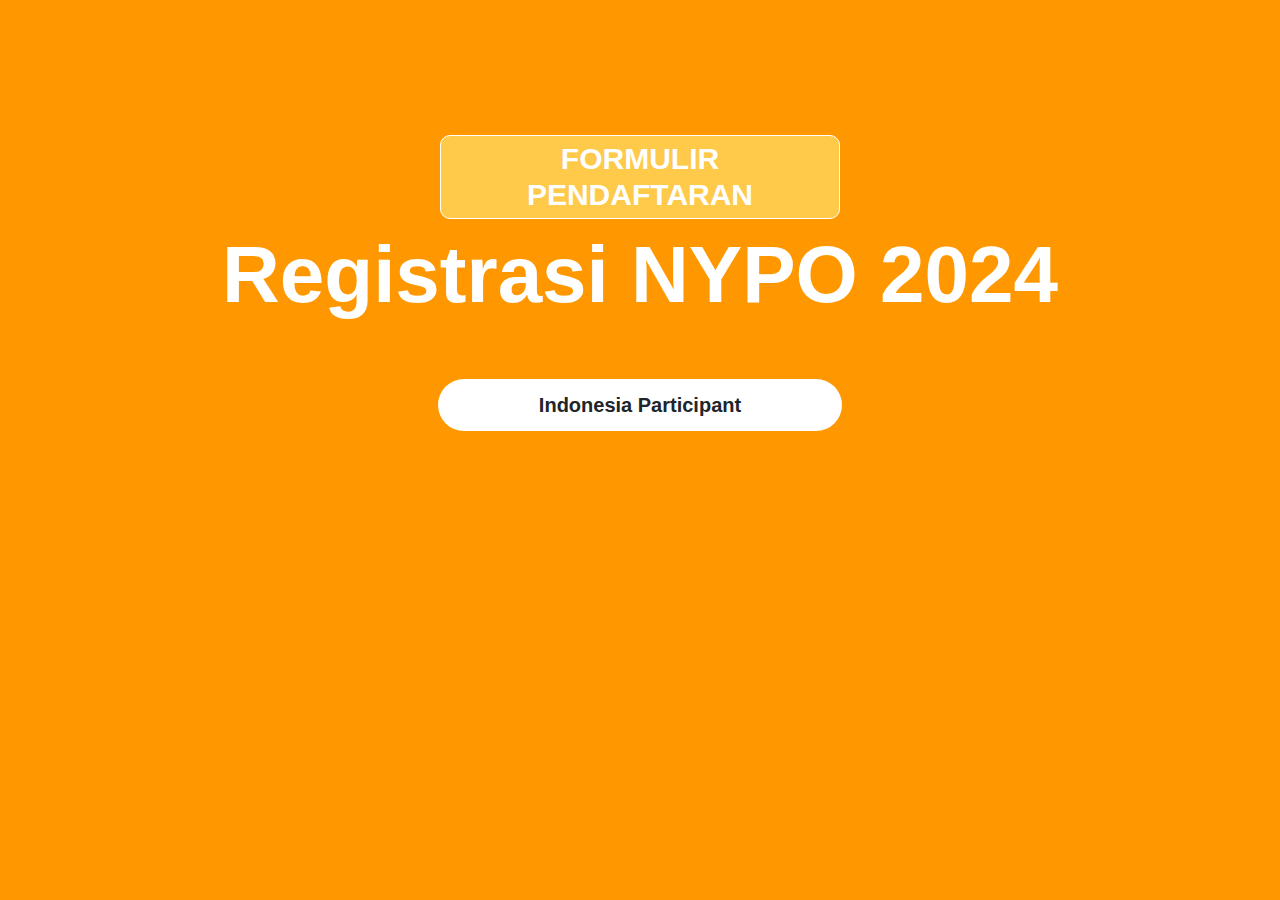
<file: index.html>
<!DOCTYPE html>
<html lang="en">
  <head>
    <meta charset="UTF-8" />
    <meta name="viewport" content="width=device-width, initial-scale=1.0" />
    <title>REGISTRATION FORM</title>
    <link rel="shortcut icon" href="./rr.png" type="image/x-icon">
    <link
      href="https://cdn.jsdelivr.net/npm/bootstrap@5.0.1/dist/css/bootstrap.min.css"
      rel="stylesheet"
    />
    <link rel="stylesheet" href="styles.css" />
  </head>
  <body>
    <div class="wrapper">
      <!-- <img src="images/slider/home4/slide4.JPG" alt=""> -->
      <div class="text-center">
        <h2 class="mx-auto">FORMULIR PENDAFTARAN</h2>
        <h1 class="mx-auto">Registrasi NYPO 2024</h1>
        <!-- <h3 class="mx-auto">Chose Categories Participant for Registration</h3> -->
      </div>
    </div>

    <div class="link-web mx-auto text-center">
      <a href="Indonesian-Participant.html" class="btn btn--primary text-center mt-5"
        >Indonesia Participant <i class="&nbsp; fa-solid fa-earth-americas"></i
      ></a>
      <!-- <a href="International-Participant.html" class="btn btn--accent text-center mt-5"
        >International Participant <i class="&nbsp; fa-solid fa-earth-americas"></i
      ></a> -->
    </div>
  </body>
</html>
</file>
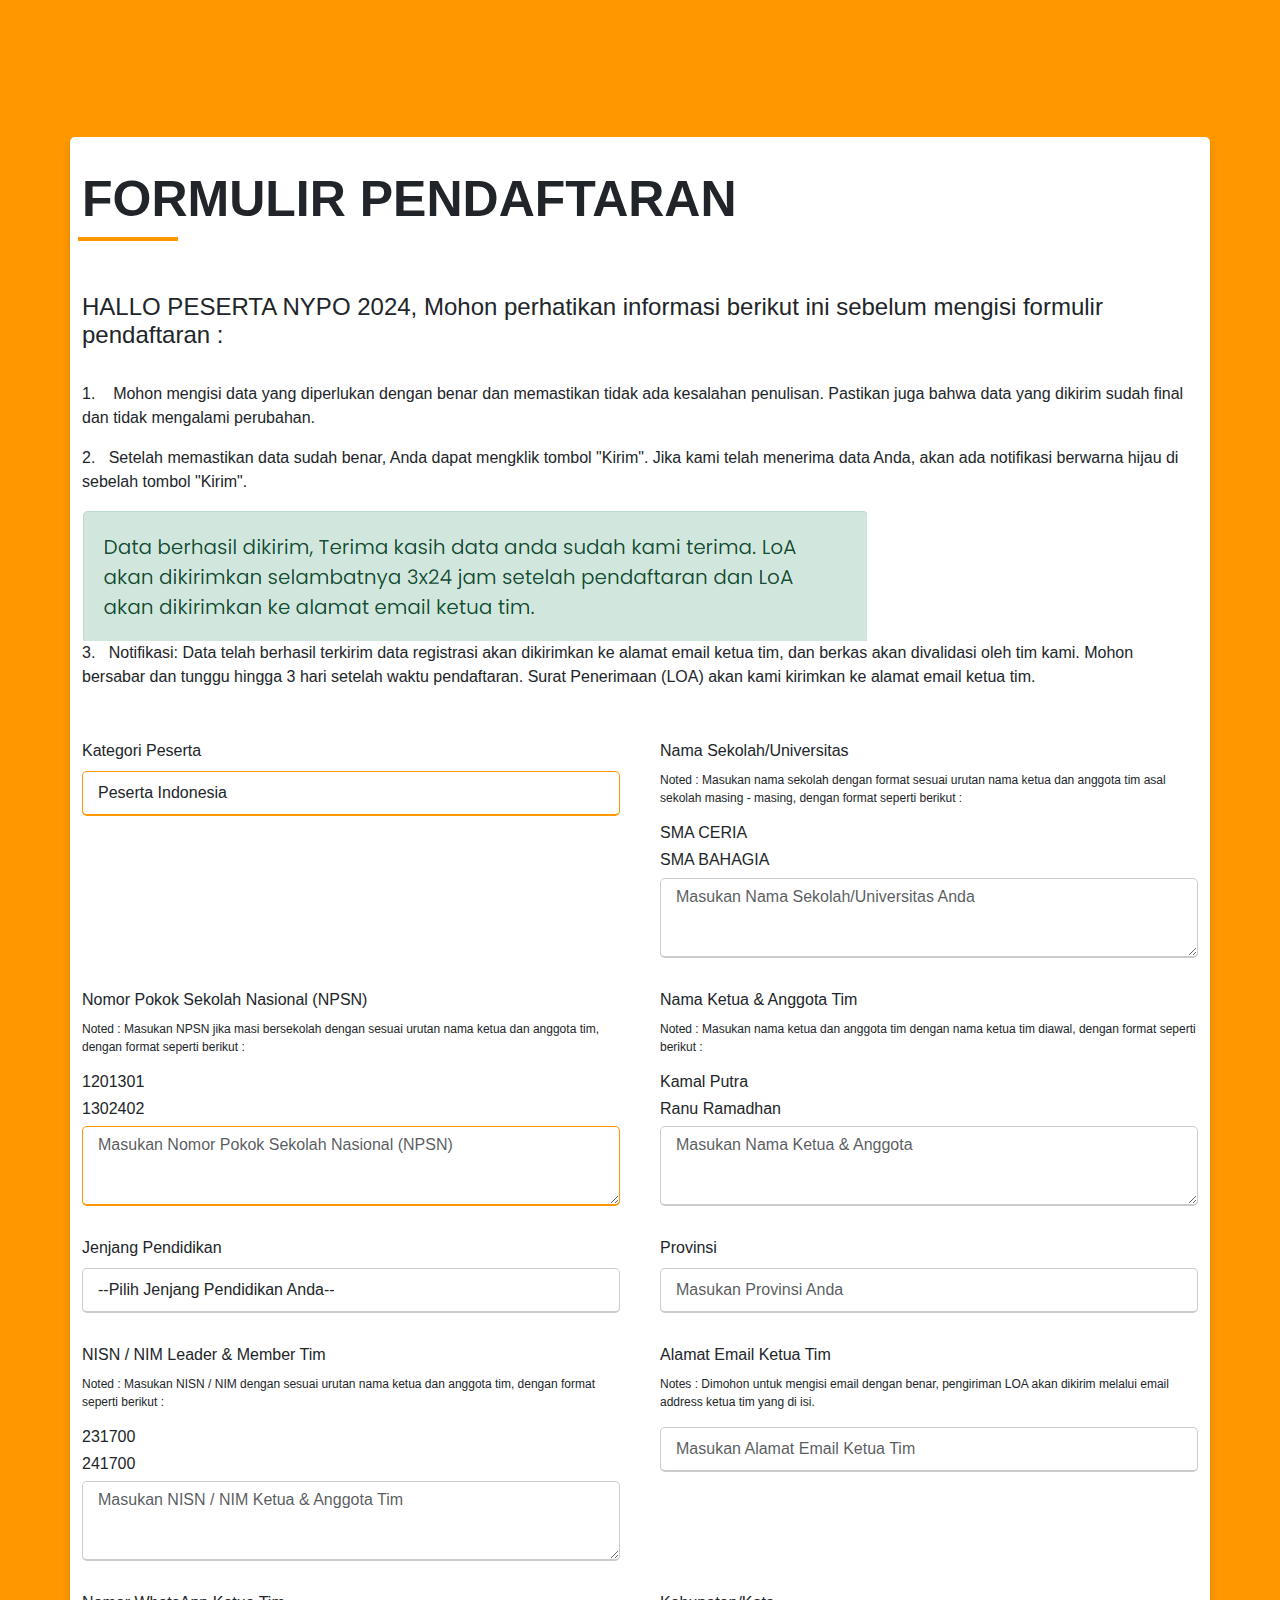
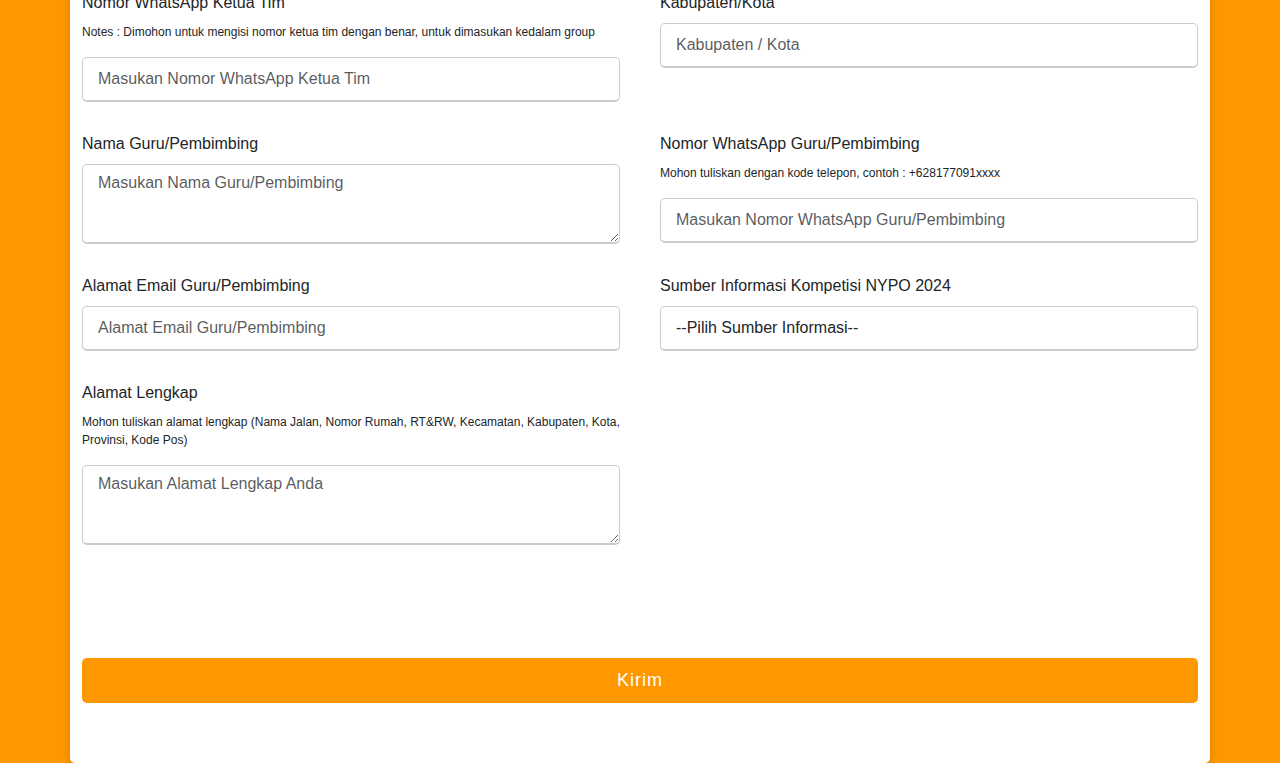
<file: Indonesian-Participant.html>
<!DOCTYPE html>
<html lang="en" dir="ltr">
  <head>
    <meta charset="UTF-8" />
    <title>REGISTRASI</title>
    <link rel="stylesheet" href="stylesss.css" />
    <link rel="shortcut icon" href="./rr.png" type="image/x-icon">
    <link
      href="https://cdn.jsdelivr.net/npm/bootstrap@5.0.1/dist/css/bootstrap.min.css"
      rel="stylesheet"
    />
    <link
      rel="stylesheet"
      href="https://unicons.iconscout.com/release/v4.0.0/css/line.css"
    />
    <meta
      name="viewport"
      content="width=device-width, initial-scale=1.0"
    />


    <!-- <script type="text/javascript"
    src="https://cdn.jsdelivr.net/npm/@emailjs/browser@3/dist/email.min.js">
    </script>
    <script type="text/javascript">
    (function(){
    emailjs.init("EbVpfytHZQMSNOqhK");
    })();
    </script> -->
  </head>

  
  <body>
    <div class="container">
      <div class="content">
        <div class="sub">FORMULIR PENDAFTARAN</div>
        <h1 class="garis-bawah"></h1>
        <br><br>
        <h4>HALLO PESERTA NYPO 2024, Mohon perhatikan informasi berikut ini sebelum mengisi formulir pendaftaran :</h4>
        <br>
        <p>1.&nbsp; &nbsp; Mohon mengisi data yang diperlukan dengan benar dan memastikan tidak ada kesalahan penulisan. Pastikan juga bahwa data yang dikirim sudah final dan tidak mengalami perubahan.</p>
        <p>2.&nbsp; &nbsp;Setelah memastikan data sudah benar, Anda dapat mengklik tombol "Kirim". Jika kami telah menerima data Anda, akan ada notifikasi berwarna hijau di sebelah tombol "Kirim". </p>
        <img class="con" src="../../indo.png" alt="">
        <p>3.&nbsp; &nbsp;Notifikasi:
          Data telah berhasil terkirim data registrasi akan dikirimkan ke alamat email ketua tim,  dan berkas akan divalidasi oleh tim kami. 
          Mohon bersabar dan tunggu hingga 3 hari setelah waktu pendaftaran. Surat Penerimaan (LOA) akan kami kirimkan ke alamat email ketua tim. </p>
        <form name="#">
          
          <div class="user-details">
            <div class="input-box">
              
              <label for="KATEGORI_PESERTA" class="form-label"
                >Kategori Peserta</label
              >
              <select
                type="text"
                id="KATEGORI_PESERTA"
                name="KATEGORI_PESERTA"
                class="form-control"
                placeholder="Choose Categories Participant"
                value=""
                required
              >
                <!-- <option value="" >--Choose Categories Participant--</option> -->
                <option value="Indonesia Participant">Peserta Indonesia</option>
              </select>
              </select>
            </div>
            <!-- <div class="input-box">
              <label for="CATEGORY_COMPETITION" class="form-label"
                >Kategori Kompetisi
              </label>
              <select
                type="text"
                id="CATEGORY_COMPETITION"
                name="CATEGORY_COMPETITION"
                class="form-control"
                placeholder="Choose Category Competition "
                required
              >
                <option value="">
                  --Pilih Kategori Kompetisi--
                </option>
                <option value="Online Competition">
                  Kompetisi Online
                </option>
                <option value="Offline Competition">
                  Kompetisi Offline
                </option>
                <option value="Offline Competition">
                  Offline Kompetisi + Excursion
                </option>
                <option value="Offline Competition">
                  Offline Kompetisi + Full Package
                </option>
              </select>
            </div> -->

            <div class="input-box">
              <label for="NAMA_SEKOLAH" class="form-label"
                >Nama Sekolah/Universitas</label
              >
              <p>Noted : Masukan nama sekolah dengan format sesuai urutan nama ketua dan anggota tim asal sekolah masing - masing, dengan format seperti berikut :</p>
              <h6>SMA CERIA</h6>
              <h6>SMA BAHAGIA</h6>
              <textarea
                type="text"
                id="NAMA_SEKOLAH"
                name="NAMA_SEKOLAH"
                class="form-control"
                placeholder="Masukan Nama Sekolah/Universitas Anda"
                required
              ></textarea>
            </div>

            <div class="input-box">
              <label for="NPSN" class="form-label"
                >Nomor Pokok Sekolah Nasional (NPSN)</label
              >
              <p>Noted : Masukan NPSN jika masi bersekolah dengan sesuai urutan nama ketua dan anggota tim, dengan format seperti berikut :</p>
              <h6>1201301</h6>
              <h6>1302402</h6>
              <textarea
                type="number"
                id="NPSN"
                name="NPSN"
                class="form-control"
                placeholder="Masukan Nomor Pokok Sekolah Nasional (NPSN)"
              ></textarea>
            </div>

            <div class="input-box">
              
              <label for="NAMA_LENGKAP" class="form-label"
                >Nama Ketua & Anggota Tim
                </label
              >
              <p>Noted : Masukan nama ketua dan anggota tim dengan nama ketua tim diawal, dengan format seperti berikut :</p>
              <h6>Kamal Putra</h6>
              <h6>Ranu Ramadhan</h6>
              <!-- <img class="gam" src="../../aa.PNG" > -->
              <textarea
                type="text"
                id="NAMA_LENGKAP"
                name="NAMA_LENGKAP"
                class="form-control"
                placeholder="Masukan Nama Ketua & Anggota"
                required
              ></textarea>
            </div>

            <div class="input-box">
              <label for="JENJANG_PENDIDIKAN" class="form-label">Jenjang Pendidikan </label>
              <select
                type="text"
                id="JENJANG_PENDIDIKAN"
                name="JENJANG_PENDIDIKAN"
                class="form-control"
                placeholder="Choose Grade"
                required
              >
                <option value="">--Pilih Jenjang Pendidikan Anda--</option>
                <option value="Sekolah Menengah Atas">
                  Sekolah Menengah Atas
                </option>
                <option value="Universitas">Universitas</option>
              </select>
            </div>

            <div class="input-box">
              <label for="PROVINSI" class="form-label"
                >Provinsi</label
              >
              <input
                type="text"
                id="PROVINSI"
                name="PROVINSI"
                class="form-control"
                placeholder="Masukan Provinsi Anda"
                required
              />
            </div>

            <div class="input-box">
              <label for="NISN_NIM" class="form-label"
                >NISN / NIM Leader & Member Tim
              </label>
              <p>Noted : Masukan NISN / NIM dengan sesuai urutan nama ketua dan anggota tim, dengan format seperti berikut :</p>
              <h6>231700</h6>
              <h6>241700</h6>
              <textarea
                type="text"
                id="NISN_NIM"
                name="NISN_NIM"
                class="form-control"
                placeholder="Masukan NISN / NIM Ketua & Anggota Tim"
                required
              ></textarea>
            </div>

            <div class="input-box">
              <label for="EMAIL_KETUA" class="form-label"
                >Alamat Email Ketua Tim</label
              >
              <p>
                Notes : Dimohon untuk mengisi email dengan benar, pengiriman LOA akan dikirim melalui email address ketua tim yang di isi.
              </p>
              <input
                type="email"
                id="EMAIL_KETUA"
                name="EMAIL_KETUA"
                class="form-control"
                placeholder="Masukan Alamat Email Ketua Tim"
                required
              />
            </div>

            <div class="input-box">
              <label for="WHATSAPP_KETUA" class="form-label"
                >Nomor WhatsApp Ketua Tim</label
              >
              <!-- <p>
                Please write with phone code, example : +6281770914129
              </p> -->
              <p>
                Notes : Dimohon untuk mengisi nomor ketua tim dengan benar, untuk dimasukan kedalam group
              </p>
            <input
                type="number"
                id="WHATSAPP_KETUA"
                name="WHATSAPP_KETUA"
                class="form-control"
                placeholder="Masukan Nomor WhatsApp Ketua Tim"
                required
              />
            </div>

            <div class="input-box">
              <label for="KABUPATEN/KOTA" class="form-label"
                >Kabupaten/Kota</label
              >
              <input
                type="text"
                id="KABUPATEN/KOTA"
                name="KABUPATEN/KOTA"
                class="form-control"
                placeholder="Kabupaten / Kota"
                required
              />
            </div>

            <div class="input-box">
              <label for="NAMA_PEMBIMBING" class="form-label"
                >Nama Guru/Pembimbing</label
              >
              <textarea
                type="text"
                id="NAMA_PEMBIMBING"
                name="NAMA_PEMBIMBING"
                class="form-control"
                placeholder="Masukan Nama Guru/Pembimbing"
                required
              ></textarea>
            </div>

            <div class="input-box">
              <label
                for="WHATSAPP_PEMBIMBING"
                class="form-label"
                >Nomor WhatsApp Guru/Pembimbing</label
              >
              <p>
                Mohon tuliskan dengan kode telepon, contoh : +628177091xxxx
              </p>
              <input
                type="number"
                id="WHATSAPP_PEMBIMBING"
                name="WHATSAPP_PEMBIMBING"
                class="form-control"
                placeholder="Masukan Nomor WhatsApp Guru/Pembimbing"
                required
              />
            </div>

            <div class="input-box">
              <label for="EMAIL_PEMBIMBING" class="form-label"
                >Alamat Email Guru/Pembimbing</label
              >
              <input
                type="email"
                id="EMAIL_PEMBIMBING"
                name="EMAIL_PEMBIMBING"
                class="form-control"
                placeholder="Alamat Email Guru/Pembimbing"
                required
              />
            </div>

            <div class="input-box">
              <label for="INFORMATION_RESOURCES" class="form-label"
                >Sumber Informasi Kompetisi NYPO 2024</label
              >
              <!-- <p>
                Tuliskan nama yang memberikan sumber atau dapat menulis
                sumber lain (Ex: Instagram, Pendaftaran Gratis acara
                acara sebelumnya, Kunjungan Sekolah Golden Ticket, dll)
              </p> -->
              <select
                type="text"
                id="SUMBER_INFORMASI"
                name="SUMBER_INFORMASI"
                class="form-control"
                placeholder="--Choose Information Resources-- "
                required
              >
                <option value="">
                  --Pilih Sumber Informasi--
                </option>
                <option value="IYSA Instagram">IYSA Instagram</option>
                <option value="NYPO Instagram">
                  NYPO Instagram
                </option>
                <option value="Pembimbing/Sekolah">
                  Pembimbing/Sekolah
                </option>
                <option value="IYSA FaceBook">IYSA FaceBook</option>
                <option value="IYSA Linkedin">IYSA Linkedin</option>
                <option value="IYSA Website">IYSA Website</option>
                <option value="NYPO Website">NYPO Website</option>
                <option value="IYSA Email">IYSA Email</option>
                <option value="NYPO Email">NYPO Email</option>
                <option value="Acara Sebelumnya">Acara Sebelumnya</option>
                <option value="Lainnya">Lainnya</option>
              </select>
            </div>

            

            <div class="input-box">
              <label for="ALAMAT" class="form-label"
                >Alamat Lengkap</label
              >
              <p>
                Mohon tuliskan alamat lengkap (Nama Jalan,
                Nomor Rumah, RT&RW, Kecamatan, Kabupaten, Kota,
                Provinsi, Kode Pos)
              </p>
              <textarea
                type="text"
                id="ALAMAT"
                name="ALAMAT"
                class="form-control"
                placeholder="Masukan Alamat Lengkap Anda"
                required
              ></textarea>
              <div class="mt-5" id="form_alerts"></div>
            </div>

          </div>
          <div class="button">
            <input type="submit" value="Kirim" />
          </div>
        </form>
      </div>
    </div>

    <script src="https://code.jquery.com/jquery-3.6.0.min.js"></script>
    <script src="https://cdn.jsdelivr.net/npm/bootstrap@5.0.1/dist/js/bootstrap.bundle.min.js"></script>
    <!-- <script>
    function sendMail() {
      let parms = {
        CATEGORY_PARTICIPANT: document.getElementById(
          'CATEGORY_PARTICIPANT'
        ).value,
        CATEGORY_COMPETITION: document.getElementById(
          'CATEGORY_COMPETITION'
        ).value,
        NAMA_LENGKAP: document.getElementById('NAMA_LENGKAP').value,
        NAMA_SEKOLAH: document.getElementById('NAMA_SEKOLAH').value,
        NISN_NIM: document.getElementById('NISN_NIM').value,
        NPSN: document.getElementById('NPSN').value,
        GRADE: document.getElementById('GRADE').value,
        PROVINCE: document.getElementById('PROVINCE').value,
        LEADER_EMAIL: document.getElementById('LEADER_EMAIL').value,
        LEADER_WHATSAPP: document.getElementById('LEADER_WHATSAPP').value,
        NAME_SUPERVISOR: document.getElementById('NAME_SUPERVISOR').value,
        WHATSAPP_NUMBER_SUPERVISOR: document.getElementById(
          'WHATSAPP_NUMBER_SUPERVISOR'
        ).value,
        EMAIL_TEACHER_SUPERVISOR: document.getElementById(
          'EMAIL_TEACHER_SUPERVISOR'
        ).value,
        CATEGORIES: document.getElementById('CATEGORIES').value,
        PROJECT_TITLE: document.getElementById('PROJECT_TITLE').value,
        COMPLETE_ADDRESS: document.getElementById('COMPLETE_ADDRESS')
          .value,
        INFORMATION_RESOURCES: document.getElementById(
          'INFORMATION_RESOURCES'
        ).value,
        FILE: document.getElementById('FILE').value,
        YES_NO: document.getElementById('YES_NO').value,
        JUDUL_PERNAH_BERPATISIPASI: document.getElementById(
          'JUDUL_PERNAH_BERPATISIPASI'
        ).value,
      };
    
      emailjs
        .send('service_2rxj19o', 'template_9viz0s4', parms)
    }</script> -->

    <script>
    const scriptURL =
      'https://script.google.com/macros/s/AKfycbwwvkzcecePIccc5-JURUNQpGUpQ248WrNlFM7rDnLDpmL8rRdSi7SdVVxcYEi0fsksLA/exec';
    const form = document.forms['#'];
    
    form.addEventListener('submit', (e) => {
      e.preventDefault();
      fetch(scriptURL, { method: 'POST', body: new FormData(form) })
        .then((response) =>
          $('#form_alerts').html(
            "<div class='alert alert-success'>Data berhasil dikirim. LoA akan dikirimkan selambatnya 3x24 jam setelah pendaftaran dan LoA akan dikirimkan ke alamat email ketua tim."
          )
        )
        .catch((error) =>
          $('#form_alerts').html(
            "<div class='alert alert-danger'>Data gagal terkirim!.</div>"
          )
        );
      form.reset();
    });</script>






  </body>
</html>
</file>
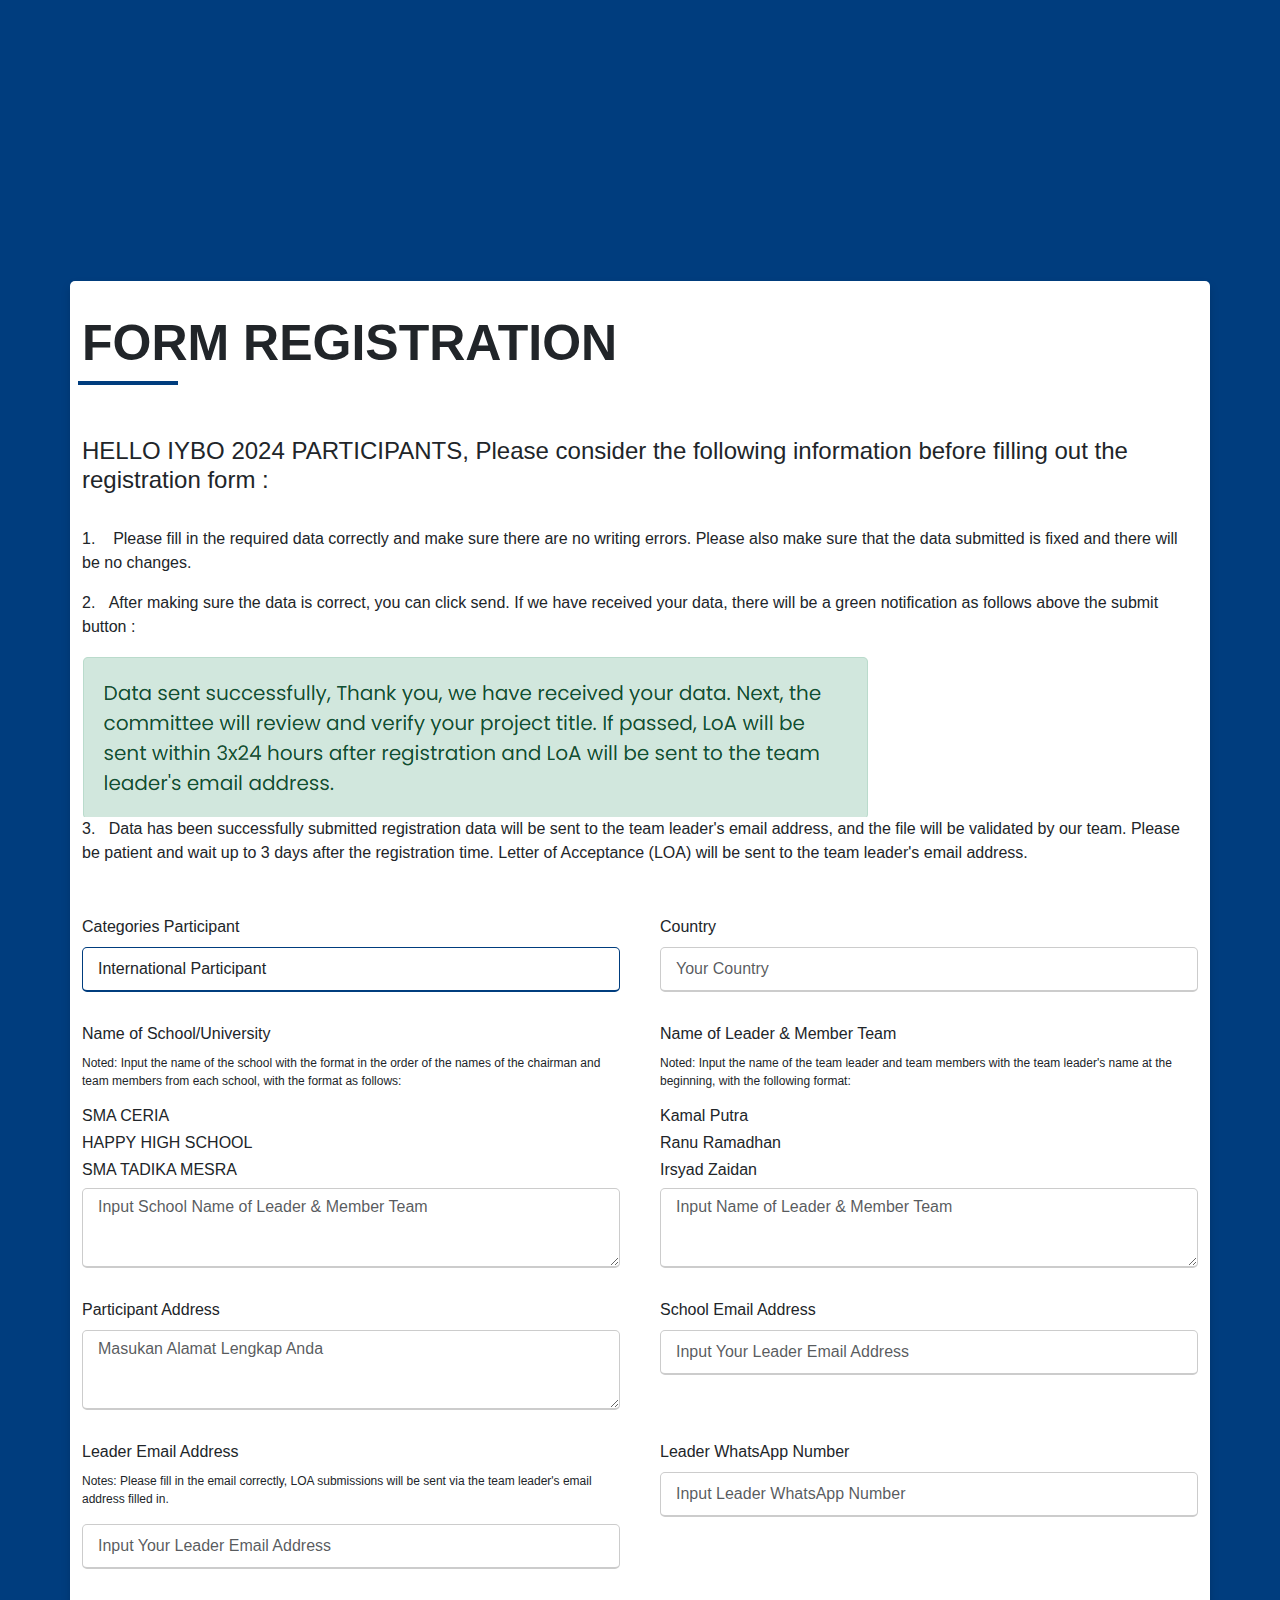
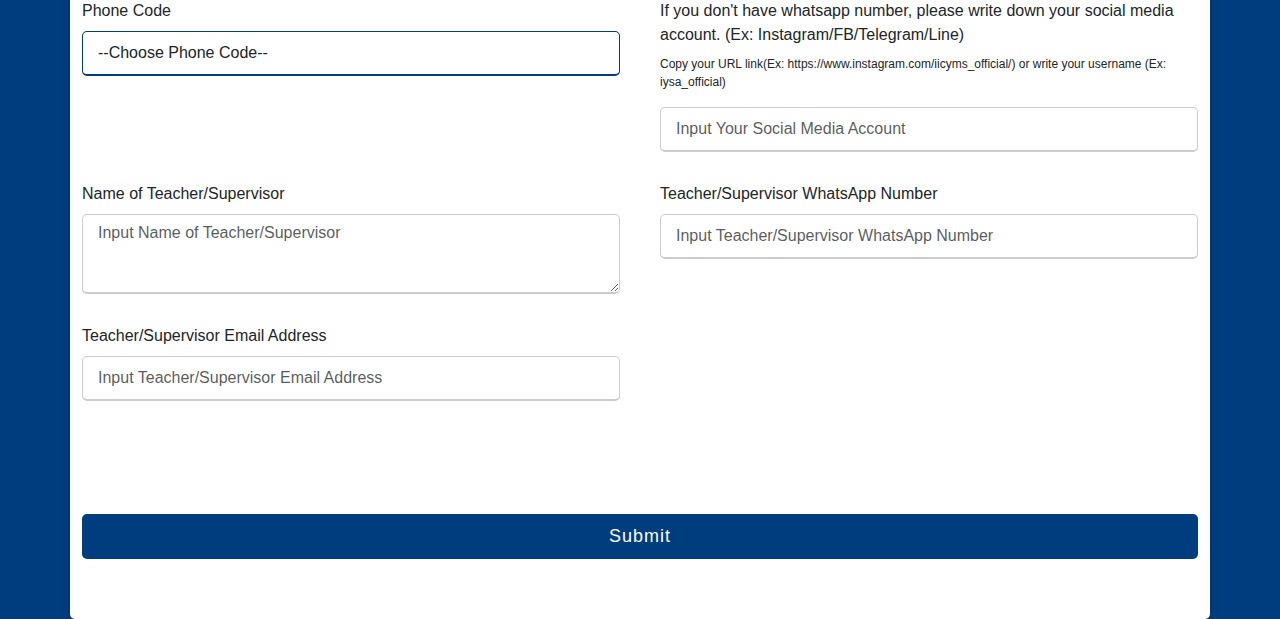
<file: International-Participant.html>
<!DOCTYPE html>
<html lang="en" dir="ltr">
  <head>
    <meta charset="UTF-8" />
    <title>REGISTRASI</title>
    <link rel="stylesheet" href="styless.css" />
    <link rel="shortcut icon" href="./rr.png" type="image/x-icon">
    <link
      href="https://cdn.jsdelivr.net/npm/bootstrap@5.0.1/dist/css/bootstrap.min.css"
      rel="stylesheet"
    />
    <link
      rel="stylesheet"
      href="https://unicons.iconscout.com/release/v4.0.0/css/line.css"
    />
    <meta
      name="viewport"
      content="width=device-width, initial-scale=1.0"
    />


    <!-- <script type="text/javascript"
    src="https://cdn.jsdelivr.net/npm/@emailjs/browser@3/dist/email.min.js">
    </script>
    <script type="text/javascript">
    (function(){
    emailjs.init("EbVpfytHZQMSNOqhK");
    })();
    </script> -->
  </head>

  
  <body>
    <div class="container">
      <div class="content">
        <div class="sub">FORM REGISTRATION</div>
        <h1 class="garis-bawah"></h1>
        <br><br>
        <h4>HELLO IYBO 2024 PARTICIPANTS, Please consider the following information before filling out the registration form :</h4>
        <br>
        <p>1.&nbsp; &nbsp; Please fill in the required data correctly and make sure there are no writing errors. Please also make sure that the data submitted is fixed and there will be no changes.</p>
        <p>2.&nbsp; &nbsp;After making sure the data is correct, you can click send. If we have received your data, there will be a green notification as follows above the submit button : </p>
        <img class="con" src="../../2.PNG" alt="">
        <p>3.&nbsp; &nbsp;Data has been successfully submitted registration data will be sent to the team leader's email address, and the file will be validated by our team. 
          Please be patient and wait up to 3 days after the registration time. Letter of Acceptance (LOA) will be sent to the team leader's email address.</p>
        <form name="#">
          
          <div class="user-details">
            <div class="input-box">
              
              <label for="CATEGORY_PARTICIPANT" class="form-label"
                >Categories Participant</label
              >
              <select
                type="text"
                id="CATEGORY_PARTICIPANT"
                name="CATEGORY_PARTICIPANT"
                class="form-control"
                placeholder="Choose Categories Participant"
                value=""
                required
              >
                <!-- <option value="" >--Choose Categories Participant--</option> -->
                <!-- <option value="Indonesia Participant">Indonesia Participant</option> -->
                <option value="International Participant">International Participant</option>
              </select>
            </div>

            
            <div class="input-box">
              <label for="COUNTRY" class="form-label">Country</label>
              <input
                type="text"
                id="COUNTRY"
                name="COUNTRY"
                class="form-control"
                placeholder="Your Country "
                required
              />
            </div>

            <div class="input-box">
              <label for="NAMA_SEKOLAH" class="form-label"
                >Name of School/University</label
              >
              <p>Noted: Input the name of the school with the format in the order of the names of the chairman and team members from each school, with the format as follows:</p>
              <h6>SMA CERIA</h6>
              <h6>HAPPY HIGH SCHOOL</h6>
              <h6>SMA TADIKA MESRA</h6>
              <textarea
                type="text"
                id="NAMA_SEKOLAH"
                name="NAMA_SEKOLAH"
                class="form-control"
                placeholder="Input School Name of Leader & Member Team"
                required
              ></textarea>
            </div>

            <div class="input-box">
              <label for="NAMA_LENGKAP" class="form-label"
                >Name of Leader & Member Team</label
              >
              <p>Noted: Input the name of the team leader and team members with the team leader's name at the beginning, with the following format:</p>
              <h6>Kamal Putra</h6>
              <h6>Ranu Ramadhan</h6>
              <h6>Irsyad Zaidan</h6>
              <textarea
                type="text"
                id="NAMA_LENGKAP"
                name="NAMA_LENGKAP"
                class="form-control"
                placeholder="Input Name of Leader & Member Team"
                required
              ></textarea>
            </div>

            
            <div class="input-box">
              <label for="COMPLETE_ADDRESS" class="form-label"
                >Participant Address</label
              >
              <textarea
                type="text"
                id="COMPLETE_ADDRESS"
                name="COMPLETE_ADDRESS"
                class="form-control"
                placeholder="Masukan Alamat Lengkap Anda"
                required
              ></textarea>
            </div>

            <div class="input-box">
              <label for="LEADER_EMAIL" class="form-label"
                >School Email Address</label
              >
              <input
                type="email"
                id="LEADER_EMAIL"
                name="LEADER_EMAIL"
                class="form-control"
                placeholder="Input Your Leader Email Address"
                required
              />
            </div>

            <div class="input-box">
              <label for="LEADER_EMAIL" class="form-label"
                >Leader Email Address</label
              >
              <p>
                Notes: Please fill in the email correctly, LOA submissions will be sent via the team leader's email address filled in.
              </p>
              <input
                type="email"
                id="LEADER_EMAIL"
                name="LEADER_EMAIL"
                class="form-control"
                placeholder="Input Your Leader Email Address"
                required
              />
            </div>

            
            <div class="input-box">
              <label for="LEADER_WHATSAPP" class="form-label"
                >Leader WhatsApp Number</label
              >
              <!-- <p>
                Please write with phone code, example : +6281770914129
              </p> -->
              <!-- <p>
                Notes : Dimohon untuk mengisi nomor ketua tim dengan benar, untuk dimasukan kedalam group
              </p> -->
            <input
                type="number"
                id="LEADER_WHATSAPP"
                name="LEADER_WHATSAPP"
                class="form-control"
                placeholder="Input Leader WhatsApp Number"
                required
              />
            </div>



            <div class="input-box">
              <label for="PHONE_CODE" class="form-label"
                >Phone Code</label
              >
              <select
                type="text"
                id="PHONE_CODE"
                name="PHONE_CODE"
                class="form-control"
                placeholder="Choose Phone Code "
                required
              >
                <option>--Choose Phone Code--</option>
                <option value="Indonesia +62">Indonesia +62</option>
                <option value="Afganistan +93">Afganistan +93</option>
                <option value="Afrika Selatan +27">Afrika Selatan +27</option>
                <option value="Afrika Tengah +236">Afrika Tengah +236</option>
                <option value="Albania +355">Albania +355</option>
                <option value="Algeria +213">Algeria +213</option>
                <option value="Amerika Serikat +1">Amerika Serikat +1</option>
                <option value="Arab Saudi +966">Arab Saudi +966</option>
                <option value="Australia +61">Australia +61</option>
                <option value="Azerbaijan +994">Azerbaijan +994</option>
                <option value="Austria +43">Austria +43</option>
                <option value="Bangladesh +880">Bangladesh +880</option>
                <option value="Belanda +31">Belanda +31</option>
                <option value="Belarus +375">Belarus +375</option>
                <option value="Bolivia +591">Bolivia +591</option>
                <option value="Brasil +55">Brasil +55</option>
                <option value="Brunei Darussalam +673">Brunei Darussalam +673</option>
                <option value="China +86">China +86</option>
                <option value="Filipina +63">Filipina +63</option>
                <option value="Finlandia +358">Finlandia +358</option>
                <option value="Hongaria +36">Hongaria +36</option>
                <option value="Hongkong +852">Hongkong +852</option>
                <option value="India +91">India +91</option>
                <option value="Irak +964">Irak +964</option>
                <option value="Iran +98">Iran +98</option>
                <option value="Irlandia +353">Irlandia +353</option>
                <option value="Jepang +81">Jepang +81</option>
                <option value="Kamboja +855">Kamboja +855</option>
                <option value="Kazakhstan +7">Kazakhstan +7</option>
                <option value="Korea Selatan +82">Korea Selatan +82</option>
                <option value="Republik Kongo +243">Republik Kongo +243</option>
                <option value="Kosta Rika +506">Kosta Rika +506</option>
                <option value="Lebanon +961">Lebanon +961</option>
                <option value="Malaysia +60">Malaysia +60</option>
                <option value="Maroko +212">Maroko +212</option>
                <option value="Mexico +52">Mexico +52</option>
                <option value="Myanmar +95">Myanmar +95</option>
                <option value="Nepal +977">Nepal +977</option>
                <option value="Pakistan +92">Pakistan +92</option>
                <option value="Rumania +40">Rumania +40</option>
                <option value="Singapura +65">Singapura +65</option>
                <option value="Slovenia +386">Slovenia +386</option>
                <option value="Taiwan +886">Taiwan +886</option>
                <option value="Thailand +66">Thailand +66</option>
                <option value="Turki +90">Turki +90</option>
                <option value="Turkmenistan +993">Turkmenistan +993</option>
                <option value="Uni Emirat Arab +971">Uni Emirat Arab +971</option>
                <option value="Uzbekistan +998">Uzbekistan +998</option>
                <option value="Vietnam +84">Vietnam +84</option>
                <option value="Zimbabwe +263">Zimbabwe +263</option>
              </select>
            </div>

            <div class="input-box">
              <label for="SOSMED" class="form-label">If you don't have whatsapp number, please write down your social media account. (Ex: Instagram/FB/Telegram/Line)</label>
              <P>Copy your URL link(Ex: https://www.instagram.com/iicyms_official/) or write your username (Ex: iysa_official)</P>
              <input
                type="text"
                id="SOSMED"
                name="SOSMED"
                class="form-control"
                placeholder="Input Your Social Media Account "
                required
              />
            </div>

            <div class="input-box">
              <label for="NAME_SUPERVISOR" class="form-label"
                >Name of Teacher/Supervisor</label
              >
              <textarea
                type="text"
                id="NAME_SUPERVISOR"
                name="NAME_SUPERVISOR"
                class="form-control"
                placeholder="Input Name of Teacher/Supervisor"
                required
              ></textarea>
            </div>

            <div class="input-box">
              <label
                for="WHATSAPP_NUMBER_SUPERVISOR"
                class="form-label"
                >Teacher/Supervisor WhatsApp Number</label
              >
              <input
                type="number"
                id="WHATSAPP_NUMBER_SUPERVISOR"
                name="WHATSAPP_NUMBER_SUPERVISOR"
                class="form-control"
                placeholder="Input Teacher/Supervisor WhatsApp Number"
                required
              />
            </div>

            <div class="input-box">
              <label for="EMAIL_TEACHER_SUPERVISOR" class="form-label"
                >Teacher/Supervisor Email Address</label
              >
              <input
                type="email"
                id="EMAIL_TEACHER_SUPERVISOR"
                name="EMAIL_TEACHER_SUPERVISOR"
                class="form-control"
                placeholder="Input Teacher/Supervisor Email Address"
                required
              />
              <div class="mt-5" id="form_alerts"></div>
            </div>
            
          </div>
          <div class="button">
            <input type="submit" value="Submit" />
          </div>
        </form>
      </div>
    </div>

    <script src="https://code.jquery.com/jquery-3.6.0.min.js"></script>
    <script src="https://cdn.jsdelivr.net/npm/bootstrap@5.0.1/dist/js/bootstrap.bundle.min.js"></script>
    <script>
    // function sendMail() {


    //   let parms = {
    //     CATEGORY_PARTICIPANT: document.getElementById(
    //       'CATEGORY_PARTICIPANT'
    //     ).value,
    //     CATEGORY_COMPETITION: document.getElementById(
    //       'CATEGORY_COMPETITION'
    //     ).value,
    //     NAMA_LENGKAP: document.getElementById('NAMA_LENGKAP').value,
    //     NAMA_SEKOLAH: document.getElementById('NAMA_SEKOLAH').value,
    //     COUNTRY: document.getElementById('COUNTRY').value,
    //     PHONE_CODE: document.getElementById('PHONE_CODE').value,
    //     GRADE: document.getElementById('GRADE').value,
    //     LEADER_EMAIL: document.getElementById('LEADER_EMAIL').value,
    //     LEADER_WHATSAPP: document.getElementById('LEADER_WHATSAPP').value,
    //     NAME_SUPERVISOR: document.getElementById('NAME_SUPERVISOR').value,
    //     WHATSAPP_NUMBER_SUPERVISOR: document.getElementById(
    //       'WHATSAPP_NUMBER_SUPERVISOR'
    //     ).value,
    //     EMAIL_TEACHER_SUPERVISOR: document.getElementById(
    //       'EMAIL_TEACHER_SUPERVISOR'
    //     ).value,
    //     CATEGORIES: document.getElementById('CATEGORIES').value,
    //     PROJECT_TITLE: document.getElementById('PROJECT_TITLE').value,
    //     SOSMED: document.getElementById('SOSMED')
    //       .value,
    //     INFORMATION_RESOURCES: document.getElementById(
    //       'INFORMATION_RESOURCES'
    //     ).value,
    //     YES_NO: document.getElementById('YES_NO').value,
    //     JUDUL_PERNAH_BERPATISIPASI: document.getElementById(
    //       'JUDUL_PERNAH_BERPATISIPASI'
    //     ).value,
    //     nomorUrut : document.getElementById("nomorUrut").value,
    //   };
    
    //   emailjs
    //     .send('service_2rxj19o', 'template_55jakrl', parms)
    // }</script>

    <script>
    const scriptURL =
      '';
    const form = document.forms['#'];
    
    form.addEventListener('submit', (e) => {
      e.preventDefault();
      fetch(scriptURL, { method: 'POST', body: new FormData(form) })
        .then((response) =>
          $('#form_alerts').html(
            "<div class='alert alert-success'>Data sent successfully, Thank you, we have received your data. Next, the committee will review and verify your project title. If passed, LoA will be sent within 3x24 hours after registration and LoA will be sent to the team leader's email address."
          )
        )
        .catch((error) =>
          $('#form_alerts').html(
            "<div class='alert alert-danger'>Data failed to be sent!.</div>"
          )
        );
      form.reset();
    });</script>


<!-- <script>
  let nomorUrutCounter = 0;

  function generateNomorUrut() {
      const NAMA_LENGKAP = document.getElementById('NAMA_LENGKAP').value;
      const LEADER_EMAIL = document.getElementById('LEADER_EMAIL').value;

      if (NAMA_LENGKAP && LEADER_EMAIL) {
          nomorUrutCounter++;
          document.getElementById('nomorUrut').innerText = nomorUrutCounter;
      } else {
          alert('Mohon isi NAMA_LENGKAP dan LEADER_EMAIL terlebih dahulu.');
      }
  }
</script> -->
  </body>
</html>
</file>
<file: styles.css>
:root{
  --warna-primary: #ff9800;;
  --warna-sekunder: #ffc94a;;
}
/* .btn {
    border-radius: 40px;
    border: 0;
    font-size: 1.8rem;
    font-weight: 600;
    margin: 1rem 0;
    padding: 2rem 3rem;
    text-transform: uppercase;
    white-space: nowrap;
    cursor: pointer;

}

.btn--primary{
    background: dodgerblue;
    color: white    ;
}
.btn--primary:hover{
    background: yellow;
}

.btn--secondary{
    background: darkgreen;
    color: white;
}

.btn--secondary:hover{
    background: darkmagenta;
}

.btn--outline{
    background: #fff;
    color: black;
    border: 2px solid black;
}

.btn--outline:hover{
    background: black;
    color: #fff;
}

.btn--block{
    width: 100%;
    display: inline-block;
}

@media screen and (min-width:1024px) {
    .btn{
        font-size: 1.5rem;
    }
}
     */

body {
  font-size: 15px;
  /* color: #505050; */
  font-family: "Roboto Condensed", sans-serif;
  vertical-align: baseline;
  line-height: 26px;
  font-weight: 400;
  overflow-x: hidden;
  /* background: linear-gradient(to right, #008000 50%, #C0C0C0 110%); */
  background: var(--warna-primary);
}

.wrapper {
  margin-top: 10px;
}

.wrapper h1 {
  font-size: 80px;
  margin-top: 1px;
  text-align: center;
  justify-content: center;
  font-weight: bold;
  color: #ffffff;
  font-family: "Trebuchet MS", "Lucida Sans Unicode", "Lucida Grande",
    "Lucida Sans", Arial, sans-serif;
}

.wrapper h2 {
  font-size: 30px;
  color: #ffffff;
  margin-top: 15vh;
  font-family: "Trebuchet MS", "Lucida Sans Unicode", "Lucida Grande",
    "Lucida Sans", Arial, sans-serif;
  border: 1px solid #ffffff;
  width: 400px;
  font-weight: bold;
  border-radius: 10px;
  padding: 5px;
  /* background: linear-gradient(to right, #008000 50%, #C0C0C0 110%); */
  background: #ffc94a ;
}

.wrapper h3 {
  font-size: 30px;
  margin-top: 1px;
  text-align: center;
  justify-content: center;
  font-weight: bold;
  color: #ffffff;
  font-family: "Trebuchet MS", "Lucida Sans Unicode", "Lucida Grande",
    "Lucida Sans", Arial, sans-serif;
}

/* button */

/* *{
        margin: auto;
        padding: 0;
        box-sizing: border-box;
    } */

a {
  border: none;
  background: initial;
}

.link-web .btn {
  margin: auto;
  align-items: center;
  justify-content: center;
  margin-top: 10 0px !important;
}

.btn {
  padding: 10px 100px;
  border-radius: 550000px;
  cursor: pointer;
  /* color: #ffffff; */
  transition: all 0.4s;
  font-size: 20px;
  font-weight: bold;
  font-family: "Trebuchet MS", "Lucida Sans Unicode", "Lucida Grande",
    "Lucida Sans", Arial, sans-serif;
}

.btn--primary {
  background-color: #ffffff;
}

.btn--primary:hover {
  color: #ffffff;
  background: var(--warna-sekunder);
  box-shadow: 0 4px 15px 0 rgba(245,245,245);
}

.btn--accent {
  background-color: #ffffff;
}

.btn--accent:hover {
  color: #ffffff;
  background: var(--warna-sekunder);
  box-shadow: 0 4px 15px 0 rgba(245,245,245);
}

@media screen and (max-width: 426px) {
  .link-web .btn {
    width: 95%;
    margin-top: 2px !important;
    margin-bottom: 10px;
  }
  .wrapper h3 {
    font-size: 20px;
    margin-top: 1px !important;
    text-align: center;
    margin-bottom: 50px !important;
    justify-content: center;
    font-weight: bold;
    color: #ffffff;
    font-family: "Trebuchet MS", "Lucida Sans Unicode", "Lucida Grande",
      "Lucida Sans", Arial, sans-serif;
  }

  .link-web a{
      font-size: 20px;
  }

  .wrapper h1 {
    font-size: 25px !important;
    margin-top: 1px !important;
    text-align: center;
    margin-bottom: 70px;
    margin-top: 30px !important;
    justify-content: center;
    font-weight: bold;
    color: #ffffff;
    font-family: "Trebuchet MS", "Lucida Sans Unicode", "Lucida Grande",
      "Lucida Sans", Arial, sans-serif;
  }
  .wrapper h2 {
    font-size: 25px;
    color: #ffffff;
    margin-top: 90px !important;
    font-family: "Trebuchet MS", "Lucida Sans Unicode", "Lucida Grande",
      "Lucida Sans", Arial, sans-serif;
    border: 1px solid #ffffff;
    width: 320px;
    font-weight: bold;
    border-radius: 25px;
    padding: 5px;
    background: var(--warna-primary);
  }
  .btn {
    padding: 10px 10px;
    border-radius: 550000px;
    cursor: pointer;
    /* color: #ffffff; */
    transition: all 0.4s;
    font-size: 20px;
    font-weight: bold;
    font-family: "Trebuchet MS", "Lucida Sans Unicode", "Lucida Grande",
      "Lucida Sans", Arial, sans-serif;
  }
}
</file>
<file: stylesss.css>
:root{
  --warna-primary: #ff9800;;
  --warna-sekunder: #ffc94a;;
}

@import url('https://fonts.googleapis.com/css2?family=Poppins:wght@200;300;400;500;600;700&display=swap');
* {
  margin: 0;
  padding: 0;
  box-sizing: border-box;
  font-family: 'Poppins', sans-serif;
}
body {
  height: 100vh;
  display: flex;
  justify-content: center;
  align-items: center;
  padding: 10px;
  background: var(--warna-primary)!important;
}
.container {
  max-width: 700px;
  width: 100%;
  margin-top: 100rem;
  background-color: #fff;
  padding: 25px 30px;
  border-radius: 5px;
  box-shadow: 0 5px 10px rgba(0, 0, 0, 0.15);
}

.container .title {
  font-size: 25px;
  font-weight: 500;
  position: relative;
}
.container .title::before {
  content: '';
  position: absolute;
  left: 0;
  bottom: 0;
  height: 3px;
  width: 30px;
  border-radius: 5px;
  background: var(--warna-primary);
}
/* .content {
  margin-top: 9rem;
} */

.content form .user-details {
  display: flex;
  flex-wrap: wrap;
  justify-content: space-between;
  margin: 50px 0 20px 0;
}
form .user-details .input-box {
  margin-bottom: 30px;
  width: calc(100% / 2 - 20px);
}
form .input-box span.details {
  display: block;
  font-weight: 500;
  margin-bottom: 5px;
}
.user-details .input-box input {
  height: 45px;
  width: 100%;
  outline: none;
  font-size: 16px;
  border-radius: 5px;
  padding-left: 15px;
  border: 1px solid #ccc;
  border-bottom-width: 2px;
  transition: all 0.3s ease;
}

.user-details .input-box select {
  height: 45px;
  width: 100%;
  outline: none;
  font-size: 16px;
  border-radius: 5px;
  padding-left: 15px;
  border: 1px solid #ccc;
  border-bottom-width: 2px;
  transition: all 0.3s ease;
}

.user-details .input-box p {
  font-size: 12px;
}

.container .content .sub {
  font-weight: bold;
  font-size: 50px;
}

.garis-bawah::after {
  position: absolute;
  content: '';
  background: var(--warna-primary);
  height: 4px;
  width: 100px;
  left: 10%;
  transform: translateX(-50%);
}

.user-details .input-box textarea {
  height: 80px;
  width: 100%;
  outline: none;
  font-size: 16px;
  border-radius: 5px;
  padding-left: 15px;
  border: 1px solid #ccc;
  border-bottom-width: 2px;
  transition: all 0.3s ease;
}
.user-details .input-box input:focus,
.user-details .input-box input:valid {
  border-color: var(--warna-primary);
}

.user-details .input-box textarea:focus,
.user-details .input-box textarea:valid {
  border-color: var(--warna-primary);
}

.user-details .input-box select:focus,
.user-details .input-box select:valid {
  border-color: var(--warna-primary);
}

form .gender-details .gender-title {
  font-size: 20px;
  font-weight: 500;
}
form .category {
  display: flex;
  width: 80%;
  margin: 14px 0;
  justify-content: space-between;
}
form .category label {
  display: flex;
  align-items: center;
  cursor: pointer;
}
form .button {
  height: 45px;
  margin: 35px 0;
}
form .button input {
  height: 100%;
  width: 100%;
  border-radius: 5px;
  border: none;
  color: #fff;
  font-size: 18px;
  font-weight: 500;
  letter-spacing: 1px;
  cursor: pointer;
  transition: all 0.3s ease;
  background: var(--warna-primary);
}
form .button input:hover {
  /* transform: scale(0.99); */
  background: var(--warna-sekunder);
}

@media (max-width: 584px) {
  .container {
    margin-top: 200px;
    max-width: 1100%;
  }
  form .user-details .input-box {
    margin-bottom: 15px;
    width: 200%;
  }
  form .category {
    width: 200%;
  }
  .container .content .sub {
    margin-top: 100px;
    padding-top: 500px;
  }
  .content form .user-details {
    max-height: 400px;
    overflow-y: scroll;
  }
  .user-details::-webkit-scrollbar {
    width: 5px;
  }
  .container .content .con {
    width: 23rem;
    height: 60px;
  }
}
@media (max-width: 428px) {
  .container .content .category {
    flex-direction: column;
  }

  .container {
    margin-top: 1rem;
  }

  .container .content .sub {
    font-size: 30px;
    margin: 0 0 0;
  }
  .garis-bawah::after {
    position: absolute;
    content: '';
    background: var(--warna-primary);
    height: 4px;
    width: 100px;
    left: 17%;
    transform: translateX(-50%);
  }
}

@media (max-width: 413px) {
  .garis-bawah::after {
    position: absolute;
    content: '';
    background: var(--warna-primary);
    height: 4px;
    width: 100px;
    left: 18%;
    transform: translateX(-50%);
  }
  .container .content .con {
    width: 20rem;
    height: 60px;
  }
}

/* @media (max-width: 375px) {
  .garis-bawah::after {
    position: absolute;
    content: '';
    background: linear-gradient(135deg, #71b7e6, #9b59b6);
    height: 4px;
    width: 100px;
    left: 18%;
    transform: translateX(-50%);
  }
  .container .content .con {
    width: 2rem;
    height: 60px;
  }
  .container {
    margin-top: 5rem;
  }
} */

@media (max-width: 360px) {
  .garis-bawah::after {
    position: absolute;
    content: '';
    background: var(--warna-primary);
    height: 4px;
    width: 100px;
    left: 20%;
    transform: translateX(-50%);
  }
  .container .content .con {
    width: 17rem;
    height: 60px;
  }
  .container {
    margin-top: 5rem;
  }
}

/* @media (max-width: 1920px) {
  .garis-bawah::after {
    position: absolute;
    content: '';
    background: linear-gradient(135deg, #71b7e6, #9b59b6);
    height: 4px;
    width: 100px;
    left: 8.3%;
    transform: translateX(-50%);
  }
} */
</file>
<file: styless.css>
:root{
  --warna-primary: #003d7e;
  --warna-sekunder: #00bfff;
}

@import url('https://fonts.googleapis.com/css2?family=Poppins:wght@200;300;400;500;600;700&display=swap');
* {
  margin: 0;
  padding: 0;
  box-sizing: border-box;
  font-family: 'Poppins', sans-serif;
}
body {
  height: 100vh;
  display: flex;
  justify-content: center;
  align-items: center;
  padding: 10px;
  background: var(--warna-primary)!important;
}
.container {
  max-width: 700px;
  width: 100%;
  margin-top: 100rem;
  background-color: #fff;
  padding: 25px 30px;
  border-radius: 5px;
  box-shadow: 0 5px 10px rgba(0, 0, 0, 0.15);
}

.container .title {
  font-size: 25px;
  font-weight: 500;
  position: relative;
}
.container .title::before {
  content: '';
  position: absolute;
  left: 0;
  bottom: 0;
  height: 3px;
  width: 30px;
  border-radius: 5px;
  background: var(--warna-primary);
}
/* .content {
  margin-top: 9rem;
} */

.content form .user-details {
  display: flex;
  flex-wrap: wrap;
  justify-content: space-between;
  margin: 50px 0 20px 0;
}
form .user-details .input-box {
  margin-bottom: 30px;
  width: calc(100% / 2 - 20px);
}
form .input-box span.details {
  display: block;
  font-weight: 500;
  margin-bottom: 5px;
}
.user-details .input-box input {
  height: 45px;
  width: 100%;
  outline: none;
  font-size: 16px;
  border-radius: 5px;
  padding-left: 15px;
  border: 1px solid #ccc;
  border-bottom-width: 2px;
  transition: all 0.3s ease;
}

.user-details .input-box select {
  height: 45px;
  width: 100%;
  outline: none;
  font-size: 16px;
  border-radius: 5px;
  padding-left: 15px;
  border: 1px solid #ccc;
  border-bottom-width: 2px;
  transition: all 0.3s ease;
}

.user-details .input-box p {
  font-size: 12px;
}

.container .content .sub {
  font-weight: bold;
  font-size: 50px;
}

.garis-bawah::after {
  position: absolute;
  content: '';
  background: var(--warna-primary);
  height: 4px;
  width: 100px;
  left: 10%;
  transform: translateX(-50%);
}

.user-details .input-box textarea {
  height: 80px;
  width: 100%;
  outline: none;
  font-size: 16px;
  border-radius: 5px;
  padding-left: 15px;
  border: 1px solid #ccc;
  border-bottom-width: 2px;
  transition: all 0.3s ease;
}
.user-details .input-box input:focus,
.user-details .input-box input:valid {
  border-color: var(--warna-primary);
}

.user-details .input-box textarea:focus,
.user-details .input-box textarea:valid {
  border-color: var(--warna-primary);
}

.user-details .input-box select:focus,
.user-details .input-box select:valid {
  border-color: var(--warna-primary);
}

form .gender-details .gender-title {
  font-size: 20px;
  font-weight: 500;
}
form .category {
  display: flex;
  width: 80%;
  margin: 14px 0;
  justify-content: space-between;
}
form .category label {
  display: flex;
  align-items: center;
  cursor: pointer;
}
form .button {
  height: 45px;
  margin: 35px 0;
}
form .button input {
  height: 100%;
  width: 100%;
  border-radius: 5px;
  border: none;
  color: #fff;
  font-size: 18px;
  font-weight: 500;
  letter-spacing: 1px;
  cursor: pointer;
  transition: all 0.3s ease;
  background: var(--warna-primary);
}
form .button input:hover {
  /* transform: scale(0.99); */
  background: var(--warna-sekunder);
}

@media (max-width: 584px) {
  .container {
    margin-top: 200px;
    max-width: 1100%;
  }
  form .user-details .input-box {
    margin-bottom: 15px;
    width: 200%;
  }
  form .category {
    width: 200%;
  }
  .container .content .sub {
    margin-top: 100px;
    padding-top: 500px;
  }
  .content form .user-details {
    max-height: 400px;
    overflow-y: scroll;
  }
  .user-details::-webkit-scrollbar {
    width: 5px;
  }
  .container .content .con {
    width: 23rem;
    height: 60px;
  }
}
@media (max-width: 428px) {
  .container .content .category {
    flex-direction: column;
  }

  .container {
    margin-top: 1rem;
  }

  .container .content .sub {
    font-size: 30px;
    margin: 0 0 0;
  }
  .garis-bawah::after {
    position: absolute;
    content: '';
    background: var(--warna-primary);
    height: 4px;
    width: 100px;
    left: 17%;
    transform: translateX(-50%);
  }
}

@media (max-width: 413px) {
  .garis-bawah::after {
    position: absolute;
    content: '';
    background: var(--warna-primary);
    height: 4px;
    width: 100px;
    left: 18%;
    transform: translateX(-50%);
  }
  .container .content .con {
    width: 20rem;
    height: 60px;
  }
}

/* @media (max-width: 375px) {
  .garis-bawah::after {
    position: absolute;
    content: '';
    background: linear-gradient(135deg, #71b7e6, #9b59b6);
    height: 4px;
    width: 100px;
    left: 18%;
    transform: translateX(-50%);
  }
  .container .content .con {
    width: 2rem;
    height: 60px;
  }
  .container {
    margin-top: 5rem;
  }
} */

@media (max-width: 360px) {
  .garis-bawah::after {
    position: absolute;
    content: '';
    background: var(--warna-primary);
    height: 4px;
    width: 100px;
    left: 20%;
    transform: translateX(-50%);
  }
  .container .content .con {
    width: 17rem;
    height: 60px;
  }
  .container {
    margin-top: 5rem;
  }
}

/* @media (max-width: 1920px) {
  .garis-bawah::after {
    position: absolute;
    content: '';
    background: linear-gradient(135deg, #71b7e6, #9b59b6);
    height: 4px;
    width: 100px;
    left: 8.3%;
    transform: translateX(-50%);
  }
} */
</file>
